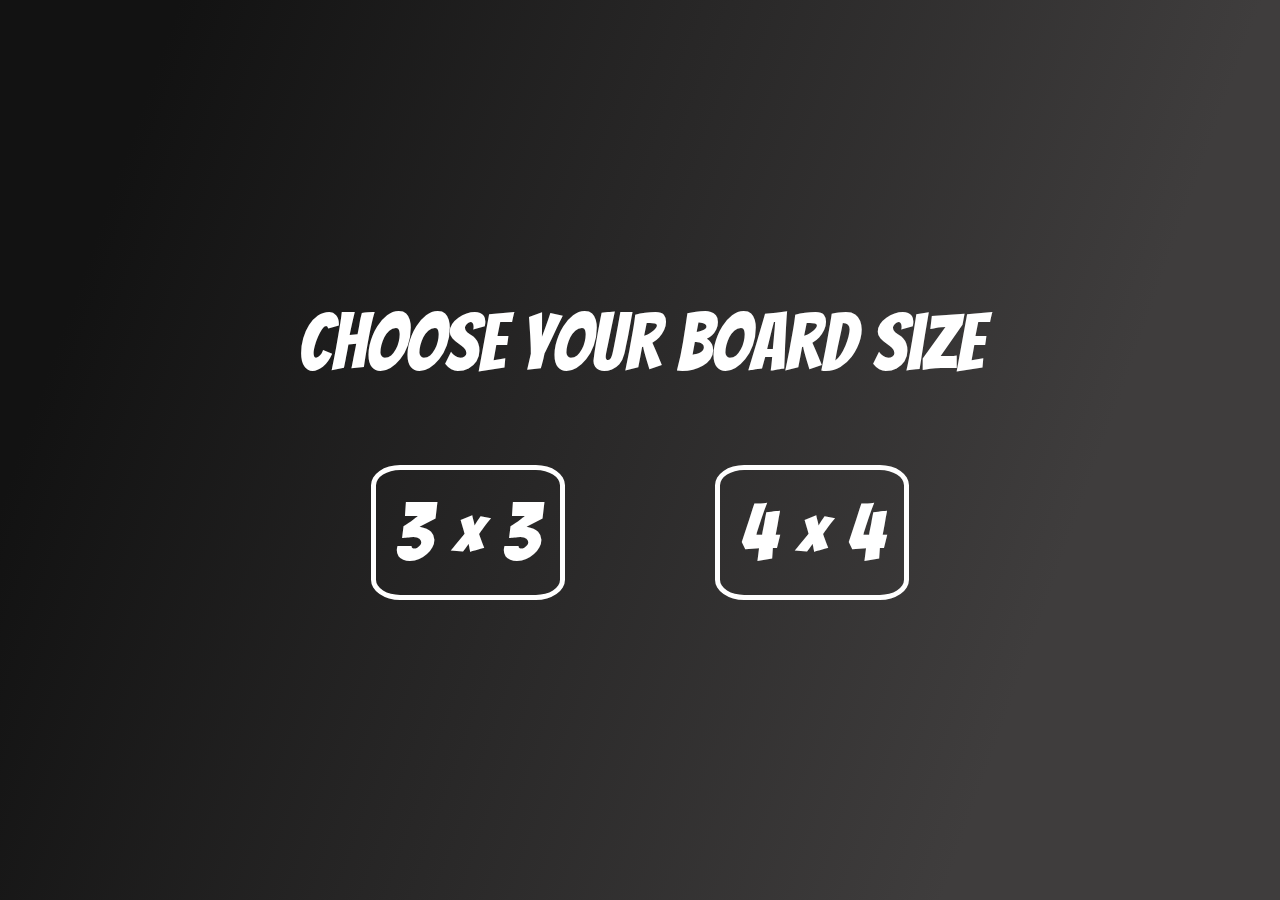
<file: index.html>
<!DOCTYPE html>
<html lang="en">

<head>
  <meta charset="UTF-8">
  <meta name="viewport" content="width=device-width, initial-scale=1.0">
  <title>Tic-Tac-Toe Game Board</title>
  <link rel="stylesheet" href="reset.css">
  <link rel="stylesheet" href="index.css">
</head>

<body>
  <div class="landing-page">
    <div class="title">
      <p>Choose Your Board Size</p>
    </div>
    <div class="board-option">
      <a href="./threeByThree.html" id="three_by_three">3 &#215; 3</a>
      <a href="./fourByFour.html" id="four_by_four">4 &#215; 4</a>
    </div>
  </div>
</body>

</html>
</file>
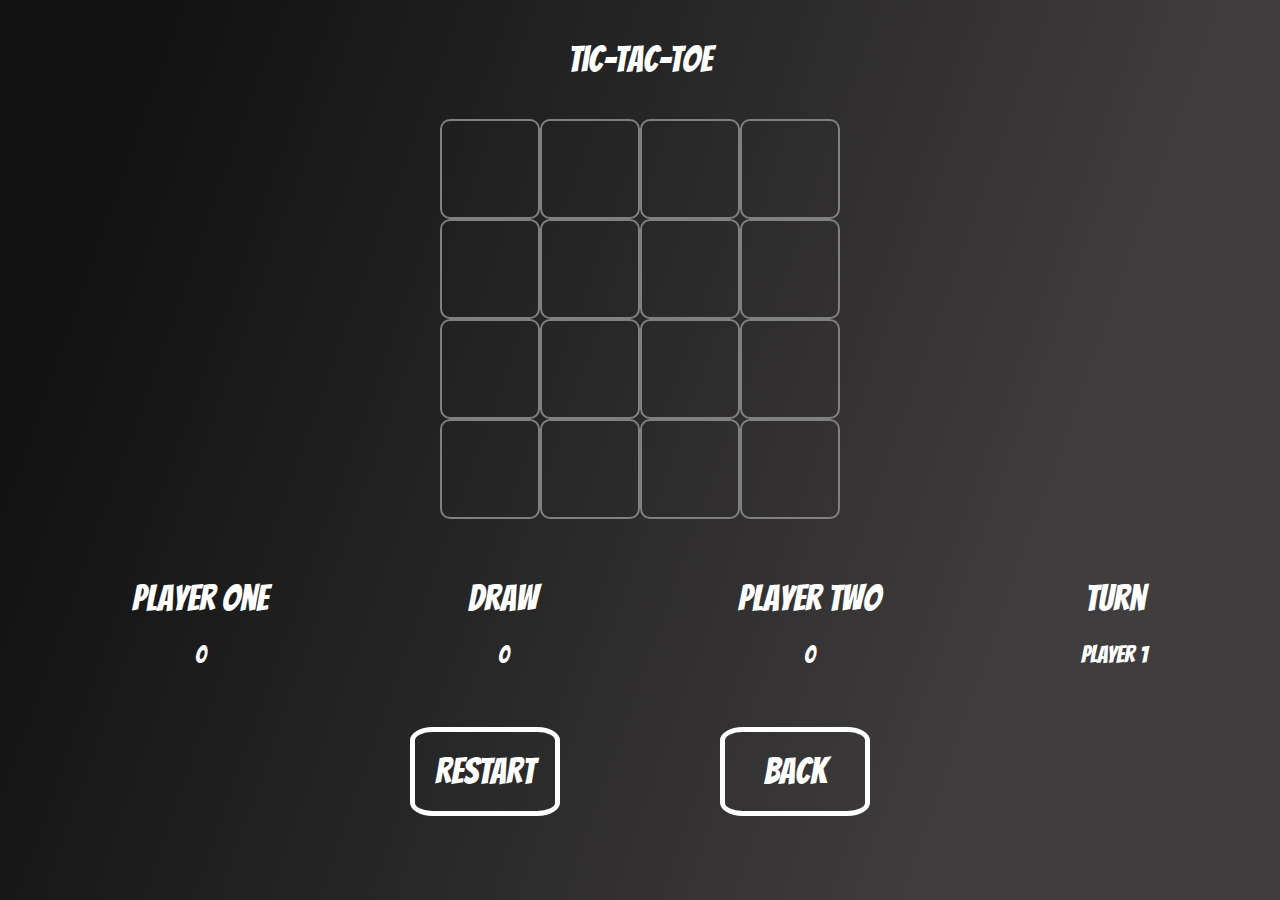
<file: fourByFour.html>
<!-- Course: SENG 513 -->
<!-- Date: OCT 20, 2023 -->
<!-- Assignment 2 -->
<!-- Name: Jizhe Li -->
<!-- UCID: 30115255 -->
<!DOCTYPE html>
<html lang="en">

<head>
  <meta charset="UTF-8">
  <meta name="viewport" content="width=device-width, initial-scale=1.0">
  <title>Four By Four Game Board</title>
  <link rel="stylesheet" href="reset.css">
  <link rel="stylesheet" href="./styles.css">
  <link rel="stylesheet" href="./index.css">
</head>

<body>
  <div class="game">
    <div class="top">
      <h1>Tic-Tac-Toe</h1>
      <div class="board">
        <div class="board-container-four">
          <button id="0"></button>
          <button id="1"></button>
          <button id="2"></button>
          <button id="3"></button>
          <button id="4"></button>
          <button id="5"></button>
          <button id="6"></button>
          <button id="7"></button>
          <button id="8"></button>
          <button id="9"></button>
          <button id="10"></button>
          <button id="11"></button>
          <button id="12"></button>
          <button id="13"></button>
          <button id="14"></button>
          <button id="15"></button>
        </div>
      </div>
    </div>
    <div class="score-board">
      <div class="score-board-detail">
        <p>Player One</p>
        <p id="score-one">0</p>
      </div>
      <div class="score-board-detail">
        <p>Draw</p>
        <p id="score-draw">0</p>
      </div>
      <div class="score-board-detail">
        <p>Player Two</p>
        <p id="score-two">0</p>
      </div>
      <div id="turn-next" class="score-board-detail">
        <p>Turn</p>
        <p id="turn">Player 1</p>
      </div>
    </div>
    <div class="interaction">
      <a href="fourByFour.html" id="restart">RESTART</a>
      <a href="index.html" id="back">BACK</a>
    </div>
  </div>
  <script src="./indexBig.js"></script>
  <script src="./boardLarge.js"></script>
  <script src="./logic.js"></script>
</body>

</html>
</file>
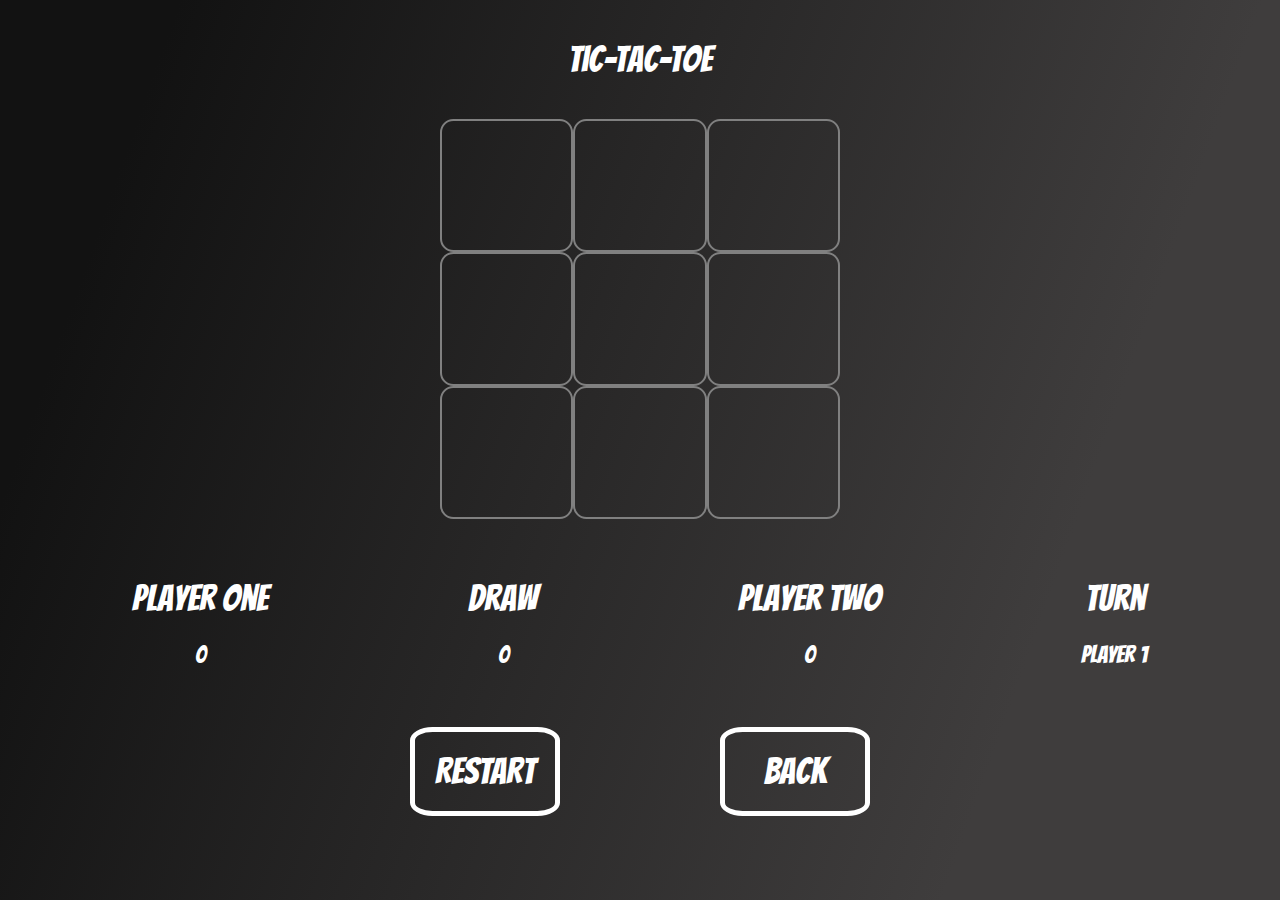
<file: threeByThree.html>
<!-- Course: SENG 513 -->
<!-- Date: OCT 20, 2023 -->
<!-- Assignment 2 -->
<!-- Name: Jizhe Li -->
<!-- UCID: 30115255 -->
<!DOCTYPE html>
<html lang="en">

<head>
  <meta charset="UTF-8">
  <meta name="viewport" content="width=device-width, initial-scale=1.0">
  <title>Three By Three Game Board</title>
  <link rel="stylesheet" href="reset.css">
  <link rel="stylesheet" href="./styles.css">
  <link rel="stylesheet" href="./index.css">
</head>

<body>
  <div class="game">
    <div class="top">
      <h1>Tic-Tac-Toe</h1>
      <div class="board">
        <div class="board-container-three">
          <button id="0"></button>
          <button id="1"></button>
          <button id="2"></button>
          <button id="3"></button>
          <button id="4"></button>
          <button id="5"></button>
          <button id="6"></button>
          <button id="7"></button>
          <button id="8"></button>
        </div>
      </div>
    </div>
    <div class="score-board">
      <div class="score-board-detail">
        <p>Player One</p>
        <p id="score-one">0</p>
      </div>
      <div class="score-board-detail">
        <p>Draw</p>
        <p id="score-draw">0</p>
      </div>
      <div class="score-board-detail">
        <p>Player Two</p>
        <p id="score-two">0</p>
      </div>
      <div id="turn-next" class="score-board-detail">
        <p>Turn</p>
        <p id="turn">Player 1</p>
      </div>
    </div>
    <div class="interaction">
      <a href="threeByThree.html" id="restart">RESTART</a>
      <a href="index.html" id="back">BACK</a>
    </div>
  </div>
  <script src="./indexSmall.js"></script>
  <script src="./boardSmall.js"></script>
  <script src="./logic.js"></script>
</body>

</html>
</file>
<file: index.css>
.landing-page {
  background: linear-gradient(109.6deg, rgba(0, 0, 0, 0.93) 11.2%, rgb(63, 61, 61) 78.9%);
  height: 100vh;
  color: white;
  display: flex;
  flex-direction: column;
  justify-content: center;
  align-items: center;
  gap: 80px;
  font-size: 80px;
}

.board-option {
  display: flex;
  justify-content: space-around;
  gap: 150px;
}

a {
  padding: 20px;
  cursor: pointer;
  border: thick solid white;
  border-radius: 15%;
}
</file>
<file: styles.css>
/* Course: SENG 513 */ 
/* Date: OCT 20, 2023 */ 
/* Assignment 2 */
/* Name: Jizhe Li */
/* UCID: 30115255 */
body {
  margin: 0;
  padding: 0;
  box-sizing: border-box;
  background: linear-gradient(109.6deg, rgba(0, 0, 0, 0.93) 11.2%, rgb(63, 61, 61) 78.9%);
  height: 100vh;
  font-size: 36px;
  color: white;
}

.game {
  display: flex;
  flex-direction: column;
  align-items: center;
}

.top {
  display: flex;
  flex-direction: column;
  justify-content: flex-start;
  align-items: center;
}

h1 {
  display: block;
  margin: 40px;
}

.board {
  display: grid;
  grid-template-columns: auto 1fr; /* Create two columns: one for the "Turn:" div and one for the board container */
  grid-template-rows: 1fr; /* Create one row to match the height of the board container */
}

.turn-text {
  display: flex;
  align-items: center; /* Vertically center the content */
  justify-content: center; /* Horizontally center the content */
}

.board-container-three {
  display: grid;
  grid-template-columns: repeat(3, 1fr);
  grid-template-rows: repeat(3, 1fr);
  width: 400px; /* Set a fixed width for the grid container */
  height: 400px; /* Set a fixed height for the grid container */
}

.board-container-four {
  display: grid;
  grid-template-columns: repeat(4, 1fr);
  grid-template-rows: repeat(4, 1fr);
  width: 400px; /* Set a fixed width for the grid container */
  height: 400px; /* Set a fixed height for the grid container */
}

button {
  width: 100%; /* Buttons fill their grid cells */
  height: 100%; /* Buttons fill their grid cells */
  font-size: 24px;
  color: #fff;
  border: none;
  cursor: pointer;
  border: 2px solid grey;
  border-radius: 10%;
  overflow: hidden; /* Hide content that exceeds the container */
}

.button-image {
  max-width: 100%; /* Ensure the img doesn't exceed the button's width */
  max-height: 100%; /* Ensure the img doesn't exceed the button's height */
  transition: margin-right 4s; /* Add a transition for the opacity property */
}

.score-board {
  display: flex;
  flex-direction: row;
  justify-content: space-around;
  align-items: flex-start;
  gap: 200px;
  margin: 60px;
}

.score-board-detail {
  display: flex;
  flex-direction: column;
}

.score-board-detail p {
  margin: 0;
  text-align: center;
}

#score-one, #score-draw, #score-two, #turn {
  margin-top: 1em;
  font-size: 24px;
}

.turn {
  font-size: 24px;
}

.interaction {
  display: flex;
  justify-content: space-around;
  gap: 160px;
}

.interaction a{
  display: block;
  display: flex;
  justify-content: center;
  width: 150px;
}

/* CSS to simulate a line through the buttons */
.winning-line::after {
  content: '';
  position: absolute;
  left: 50%;
  top: 0;
  transform: translateX(-50%);
  width: 10px; /* or 100% if you want a full-width line */
  height: 100%;
  background-color: #ff0000; /* color of the line */
  z-index: 1;
}
</file>
